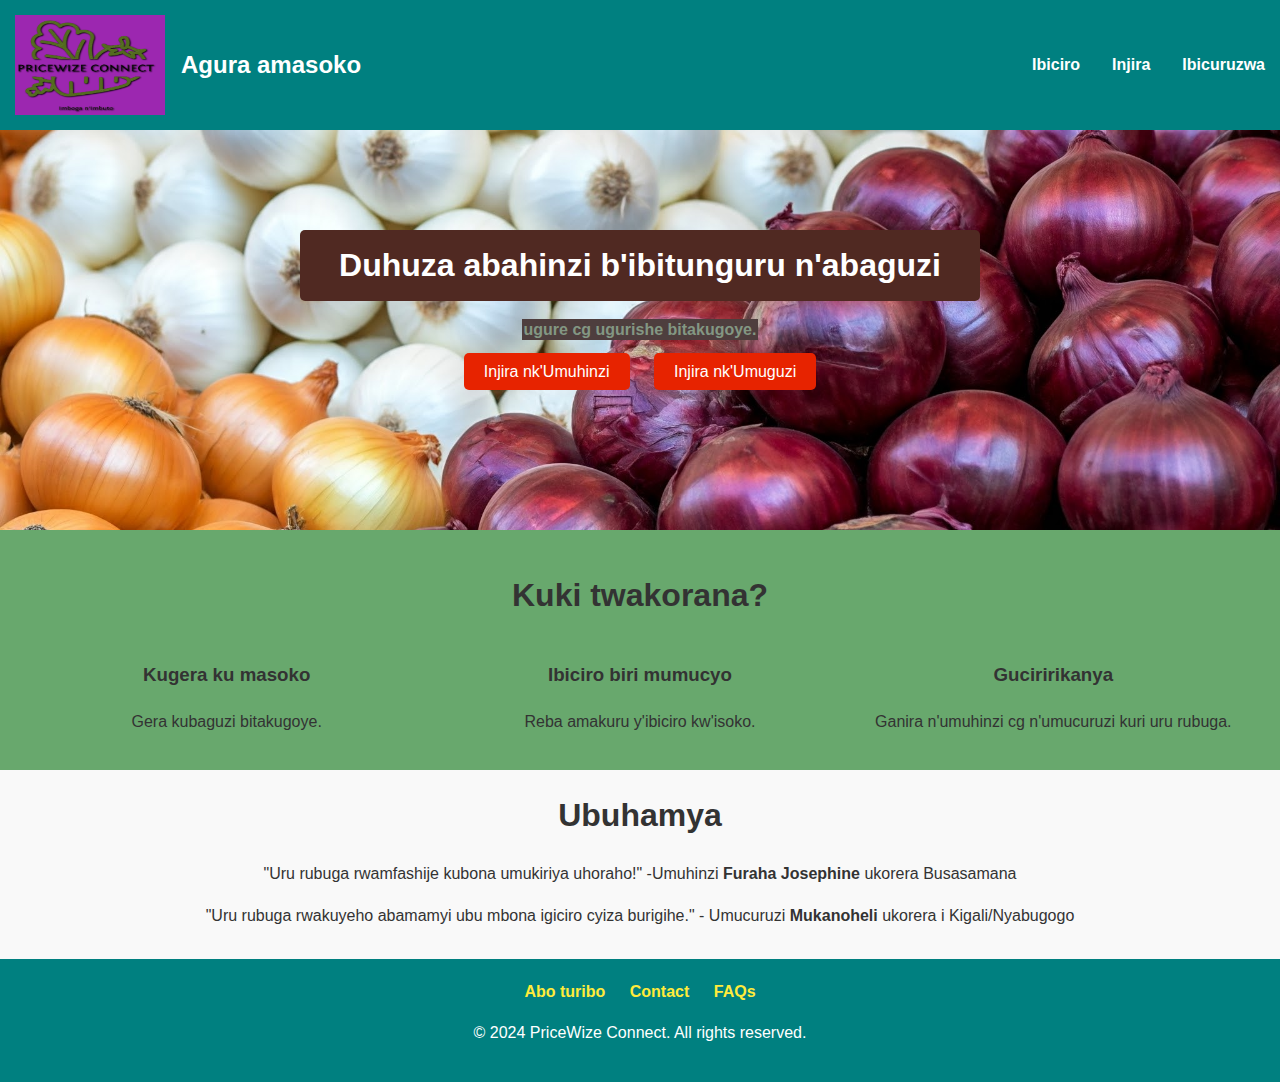
<file: wize/index.html>
<!DOCTYPE html>
<html lang="en">
  <head>
    <meta charset="UTF-8" />
    <meta name="viewport" content="width=device-width, initial-scale=1.0" />
    <title>PriceWize Connect - Connecting Farmers and Buyers</title>
    <link rel="stylesheet" href="styles.css" />
  </head>

  <body>
    <!-- Navigation Bar -->
    <nav>
      <div class="logo">
        <!-- Logo Image -->
        <img src="logo1.png" alt="PriceWize Connect Logo" class="logo-image" />
        <h1>Agura amasoko</h1>
      </div>
      <ul class="nav-links">
        <li><a href="ibiciro.html">Ibiciro</a></li>
        <li><a href="signin.html">Injira</a></li>
        <li><a href="product-listing.html">Ibicuruzwa</a></li>
      </ul>
    </nav>

    <!-- Hero Section -->
    <header class="hero">
      <div class="hero-text">
        <h2>Duhuza abahinzi b'ibitunguru n'abaguzi</h2>
        <p><strong id="tagline">ugure cg ugurishe bitakugoye.</strong></p>
        <a href="signin.html" class="button">Injira nk'Umuhinzi</a>
        <a href="signin.html" class="button">Injira nk'Umuguzi</a>
      </div>
    </header>

    <!-- Features Section -->
    <section id="features">
      <h2>Kuki twakorana?</h2>
      <div class="features-container">
        <div class="feature">
          <h3>Kugera ku masoko</h3>
          <p>Gera kubaguzi bitakugoye.</p>
        </div>
        <div class="feature">
          <h3>Ibiciro biri mumucyo</h3>
          <p>Reba amakuru y'ibiciro kw'isoko.</p>
        </div>
        <div class="feature">
          <h3>Guciririkanya</h3>
          <p>Ganira n'umuhinzi cg n'umucuruzi kuri uru rubuga.</p>
        </div>
      </div>
    </section>

    <!-- Testimonials Section -->
    <section id="testimonials">
      <h2>Ubuhamya</h2>
      <div class="testimonial">
        <p>
          "Uru rubuga rwamfashije kubona umukiriya uhoraho!" -Umuhinzi
          <strong>Furaha Josephine</strong>
          ukorera Busasamana
        </p>
      </div>
      <div class="testimonial">
        <p>
          "Uru rubuga rwakuyeho abamamyi ubu mbona igiciro cyiza burigihe." -
          Umucuruzi <strong>Mukanoheli</strong> ukorera i Kigali/Nyabugogo
        </p>
      </div>
    </section>

    <!-- Footer Section -->
    <footer>
      <div class="footer-links">
        <a href="#about">Abo turibo</a>
        <a href="contact.html">Contact</a>
        <a href="#">FAQs</a>
      </div>
      <p>&copy; 2024 PriceWize Connect. All rights reserved.</p>
    </footer>
    <script src="script.js"></script>
  </body>
</html>
</file>
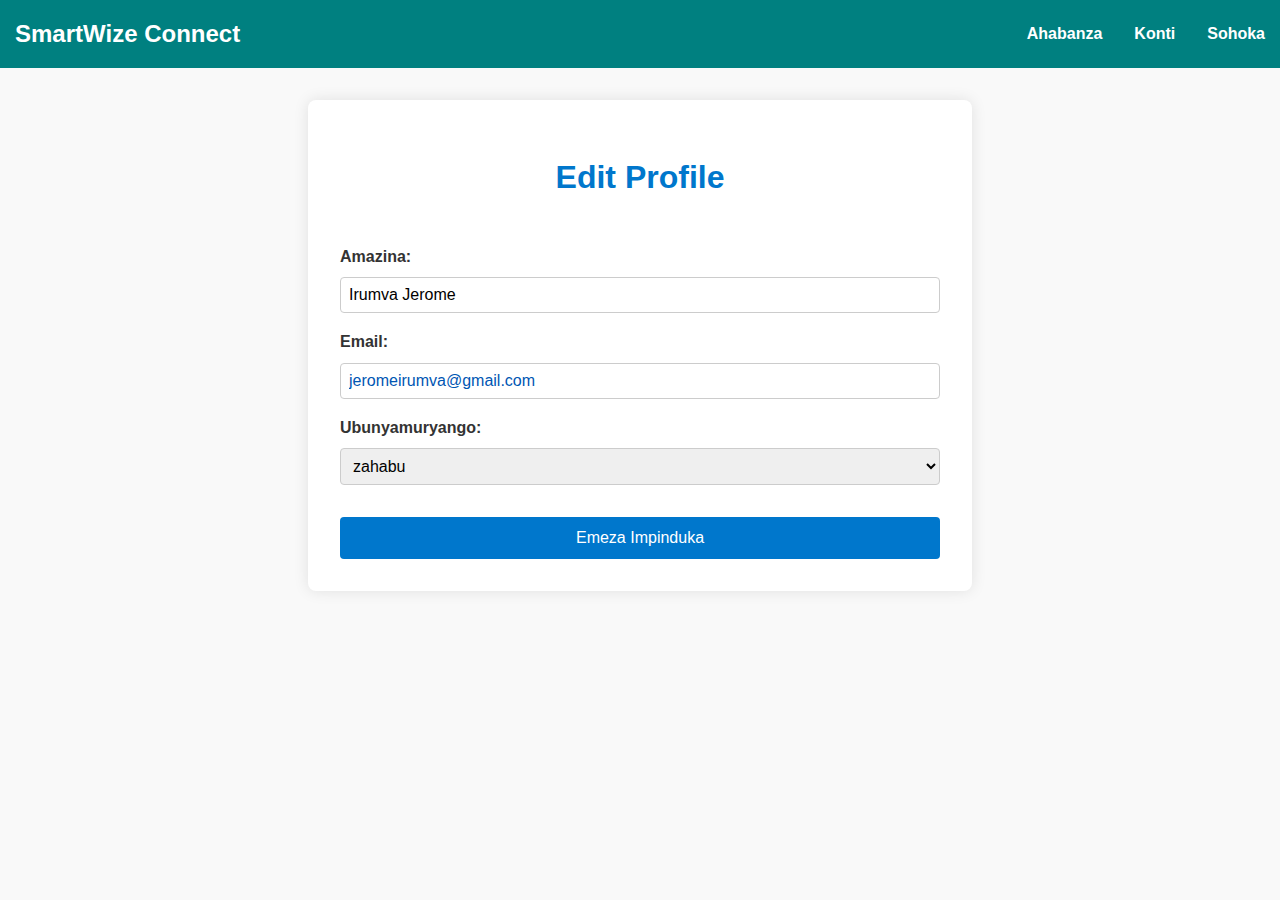
<file: wize/editProfile.html>
<!DOCTYPE html>
<html lang="en">
  <head>
    <meta charset="UTF-8" />
    <meta name="viewport" content="width=device-width, initial-scale=1.0" />
    <link rel="stylesheet" href="styles.css" />
    <title>Edit Profile</title>
  </head>
  <body>
    <nav>
      <div class="logo">
        <h1>SmartWize Connect</h1>
      </div>
      <ul class="nav-links">
        <li><a href="index.html">Ahabanza</a></li>
        <li><a href="konti.html">Konti</a></li>
        <li><a href="sohoka.html">Sohoka</a></li>
      </ul>
    </nav>

    <section id="edit-profile">
      <h2>Edit Profile</h2>
      <form action="#" method="post">
        <label for="name">Amazina:</label>
        <input type="text" id="name" name="name" value="Irumva Jerome" />

        <label for="email">Email:</label>
        <input
          type="email"
          id="email"
          name="email"
          value="jeromeirumva@gmail.com"
        />

        <label for="membership">Ubunyamuryango:</label>
        <select id="membership" name="membership">
          <option value="premium" selected>zahabu</option>
          <option value="basic">Rusange</option>
        </select>

        <button type="submit">Emeza Impinduka</button>
      </form>
    </section>
    <script src="script.js"></script>
  </body>
</html>
</file>
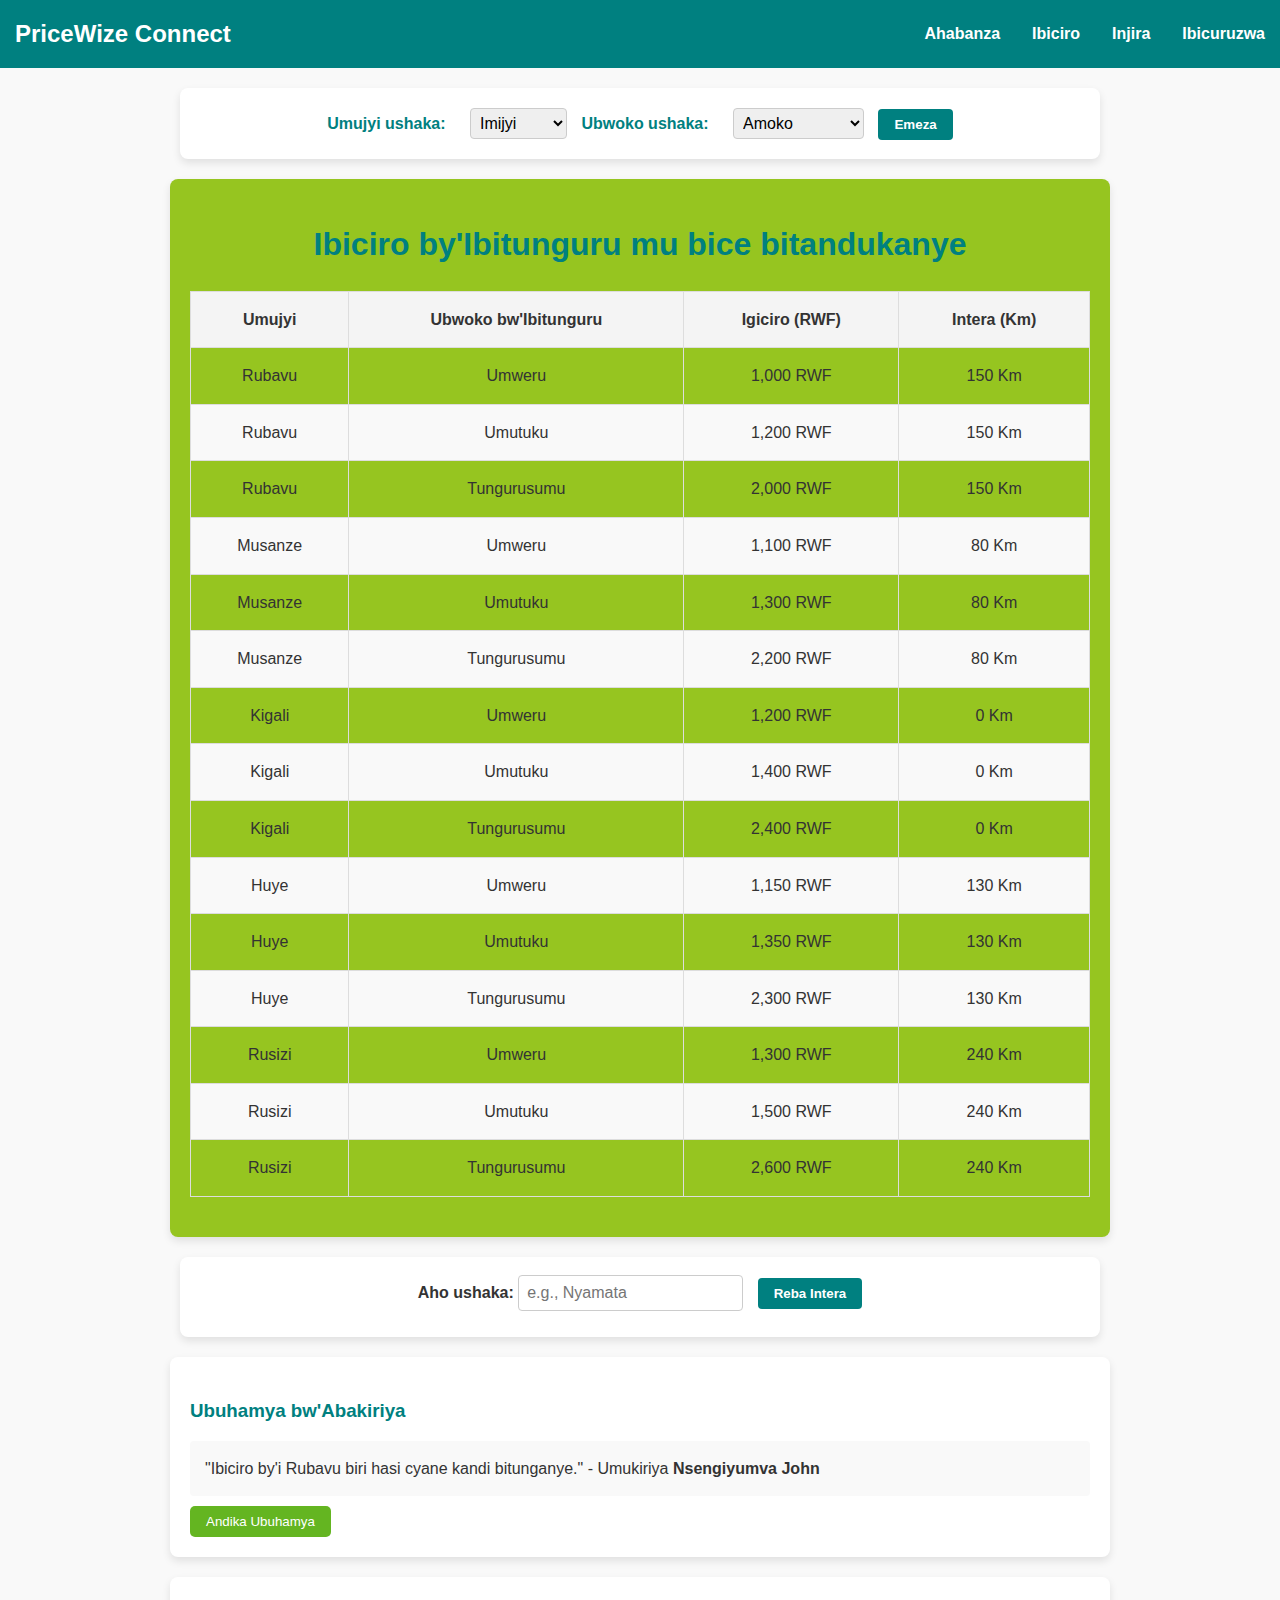
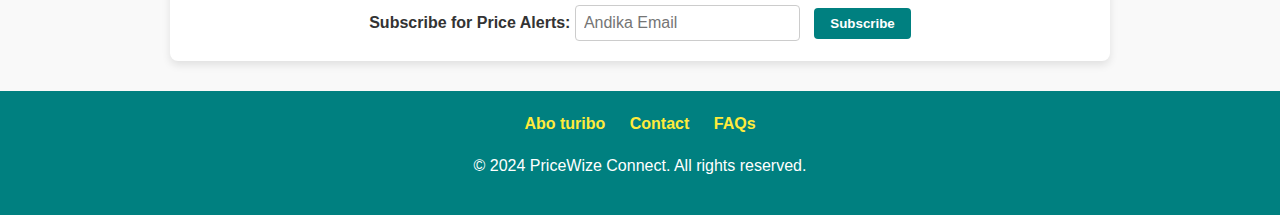
<file: wize/ibiciro.html>
<!DOCTYPE html>
<html lang="en">
  <head>
    <meta charset="UTF-8" />
    <meta name="viewport" content="width=device-width, initial-scale=1.0" />
    <title>Ibiciro - PriceWize Connect</title>
    <link rel="stylesheet" href="styles.css" />
  </head>

  <body>
    <!-- Navigation Bar -->
    <nav>
      <div class="logo">
        <h1>PriceWize Connect</h1>
      </div>
      <ul class="nav-links">
        <li><a href="index.html">Ahabanza</a></li>
        <li><a href="prices.html">Ibiciro</a></li>
        <li><a href="signin.html">Injira</a></li>
        <li><a href="product-listing.html">Ibicuruzwa</a></li>
      </ul>
    </nav>

    <!-- Filter Section -->
    <div class="filter-section">
      <label for="location-filter">Umujyi ushaka:</label>
      <select id="location-filter">
        <option value="all">Imijyi</option>
        <option value="rubavu">Rubavu</option>
        <option value="musanze">Musanze</option>
        <option value="kigali">Kigali</option>
        <option value="huye">Huye</option>
        <option value="rusizi">Rusizi</option>
      </select>

      <label for="type-filter">Ubwoko ushaka:</label>
      <select id="type-filter">
        <option value="all">Amoko</option>
        <option value="umweru">Umweru</option>
        <option value="umutuku">Umutuku</option>
        <option value="tungurusumu">Tungurusumu</option>
      </select>

      <button onclick="applyFilters()">Emeza</button>
    </div>

    <!-- Prices Section -->
    <section id="price-list">
      <h2>Ibiciro by'Ibitunguru mu bice bitandukanye</h2>
      <div class="price-table">
        <table>
          <thead>
            <tr>
              <th>Umujyi</th>
              <th>Ubwoko bw'Ibitunguru</th>
              <th>Igiciro (RWF)</th>
              <th>Intera (Km)</th>
            </tr>
          </thead>
          <tbody id="price-table-body">
            <tr>
              <td>Rubavu</td>
              <td>Umweru</td>
              <td>1,000 RWF</td>
              <td>150 Km</td>
            </tr>
            <tr>
              <td>Rubavu</td>
              <td>Umutuku</td>
              <td>1,200 RWF</td>
              <td>150 Km</td>
            </tr>
            <tr>
              <td>Rubavu</td>
              <td>Tungurusumu</td>
              <td>2,000 RWF</td>
              <td>150 Km</td>
            </tr>
            <tr>
              <td>Musanze</td>
              <td>Umweru</td>
              <td>1,100 RWF</td>
              <td>80 Km</td>
            </tr>
            <tr>
              <td>Musanze</td>
              <td>Umutuku</td>
              <td>1,300 RWF</td>
              <td>80 Km</td>
            </tr>
            <tr>
              <td>Musanze</td>
              <td>Tungurusumu</td>
              <td>2,200 RWF</td>
              <td>80 Km</td>
            </tr>
            <tr>
              <td>Kigali</td>
              <td>Umweru</td>
              <td>1,200 RWF</td>
              <td>0 Km</td>
            </tr>
            <tr>
              <td>Kigali</td>
              <td>Umutuku</td>
              <td>1,400 RWF</td>
              <td>0 Km</td>
            </tr>
            <tr>
              <td>Kigali</td>
              <td>Tungurusumu</td>
              <td>2,400 RWF</td>
              <td>0 Km</td>
            </tr>
            <tr>
              <td>Huye</td>
              <td>Umweru</td>
              <td>1,150 RWF</td>
              <td>130 Km</td>
            </tr>
            <tr>
              <td>Huye</td>
              <td>Umutuku</td>
              <td>1,350 RWF</td>
              <td>130 Km</td>
            </tr>
            <tr>
              <td>Huye</td>
              <td>Tungurusumu</td>
              <td>2,300 RWF</td>
              <td>130 Km</td>
            </tr>
            <tr>
              <td>Rusizi</td>
              <td>Umweru</td>
              <td>1,300 RWF</td>
              <td>240 Km</td>
            </tr>
            <tr>
              <td>Rusizi</td>
              <td>Umutuku</td>
              <td>1,500 RWF</td>
              <td>240 Km</td>
            </tr>
            <tr>
              <td>Rusizi</td>
              <td>Tungurusumu</td>
              <td>2,600 RWF</td>
              <td>240 Km</td>
            </tr>
          </tbody>
        </table>
      </div>
    </section>

    <!-- Distance Calculator Section -->
    <div class="distance-calculator">
      <label for="user-location">Aho ushaka:</label>
      <input type="text" id="user-location" placeholder="e.g., Nyamata" />
      <button onclick="calculateDistance()">Reba Intera</button>
      <p id="distance-result"></p>
    </div>

    <!-- Reviews Section -->
    <section id="reviews">
      <h3>Ubuhamya bw'Abakiriya</h3>
      <div class="review" id="review-section">
        <p>
          "Ibiciro by'i Rubavu biri hasi cyane kandi bitunganye." - Umukiriya
          <strong>Nsengiyumva John</strong>
        </p>
      </div>
      <button onclick="leaveReview()">Andika Ubuhamya</button>
    </section>

    <!-- Price Alert Subscription -->
    <div class="price-alert">
      <label for="email">Subscribe for Price Alerts:</label>
      <input type="email" id="email" placeholder="Andika Email" />
      <button onclick="subscribeAlert()">Subscribe</button>
    </div>

    <!-- Footer Section -->
    <footer>
      <div class="footer-links">
        <a href="#about">Abo turibo</a>
        <a href="contact.html">Contact</a>
        <a href="#">FAQs</a>
      </div>
      <p>&copy; 2024 PriceWize Connect. All rights reserved.</p>
    </footer>

    <script>
      // Apply filters to the price list
      function applyFilters() {
        const locationFilter = document.getElementById("location-filter").value;
        const typeFilter = document.getElementById("type-filter").value;
        const rows = document.querySelectorAll("#price-table-body tr");

        rows.forEach((row) => {
          const city = row.cells[0].innerText.toLowerCase();
          const type = row.cells[1].innerText.toLowerCase();
          const showRow =
            (locationFilter === "all" || city === locationFilter) &&
            (typeFilter === "all" || type === typeFilter);
          row.style.display = showRow ? "" : "none";
        });
      }

      // Calculate the distance from the user location to the listed locations
      function calculateDistance() {
        const userLocation = document.getElementById("user-location").value;
        const distances = {
          rubavu: "150 Km",
          musanze: "80 Km",
          kigali: "0 Km",
          huye: "130 Km",
          rusizi: "240 Km",
        };

        const lowerCaseLocation = userLocation.toLowerCase();
        const distanceResult =
          distances[lowerCaseLocation] || "Location not found.";
        document.getElementById("distance-result").innerText = distanceResult;
      }

      // Leave a review
      function leaveReview() {
        const reviewSection = document.getElementById("review-section");
        const newReview = prompt("Andika Ubuhamya (Review):");
        const name = prompt("Andika Izina ryawe (Your Name):");

        if (newReview && name) {
          const reviewDiv = document.createElement("div");
          reviewDiv.classList.add("review");
          reviewDiv.innerHTML = `<p>"${newReview}" - Umukiriya <strong>${name}</strong></p>`;
          reviewSection.appendChild(reviewDiv);
        }
      }

      // Subscribe for price alerts
      function subscribeAlert() {
        const email = document.getElementById("email").value;
        if (email) {
          alert(`You have subscribed for price alerts with email: ${email}`);
          document.getElementById("email").value = ""; // Clear the input
        } else {
          alert("Please enter a valid email address.");
        }
      }
    </script>
  </body>
</html>
</file>
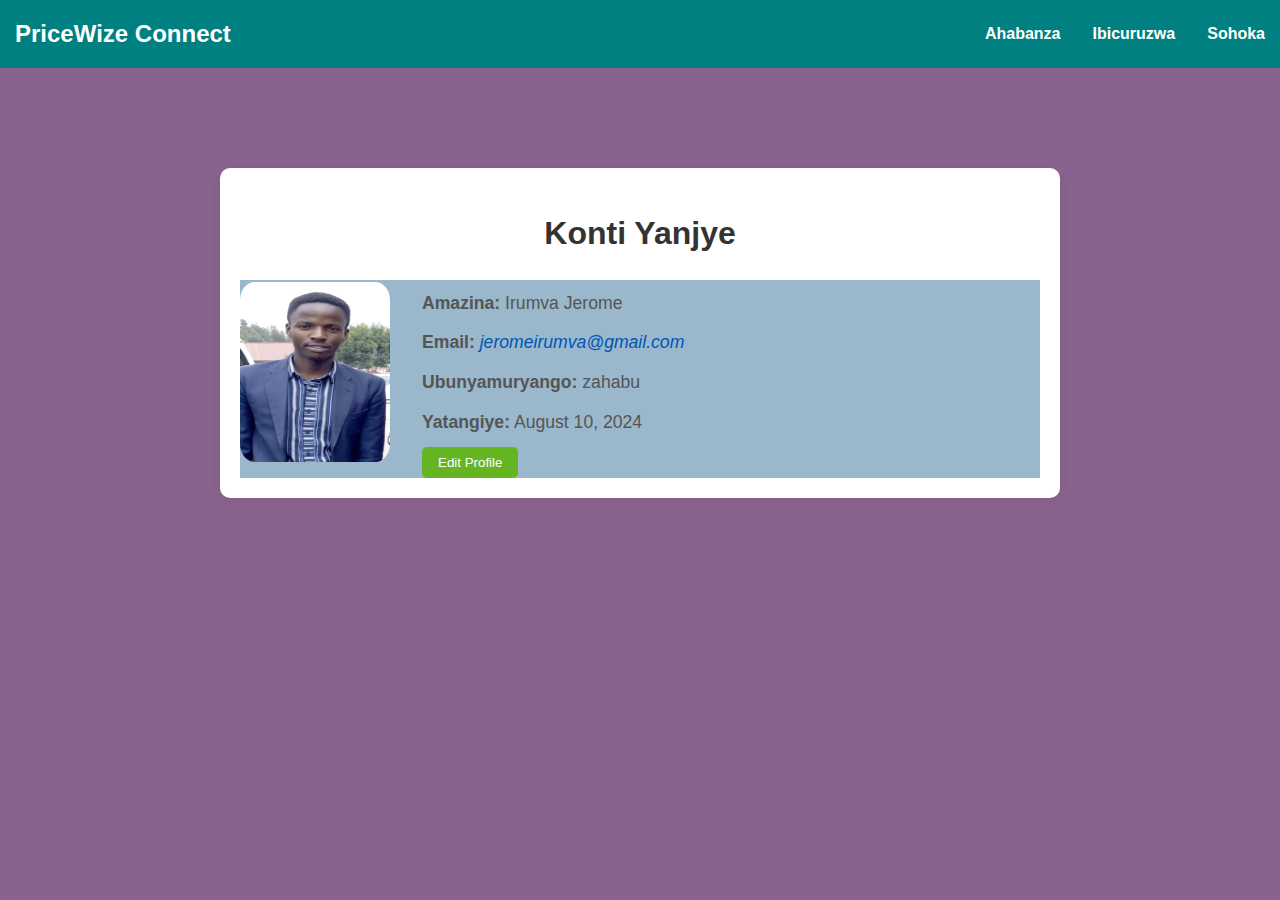
<file: wize/konti.html>
<!DOCTYPE html>
<html lang="en">
  <head>
    <meta charset="UTF-8" />
    <meta name="viewport" content="width=device-width, initial-scale=1.0" />
    <link rel="stylesheet" href="styles.css" />
    <title>My Account</title>
  </head>
  <body class="main-body">
    <!-- Added a class for potential future use -->
    <!-- Navigation Bar -->
    <nav>
      <div class="logo">
        <h1>PriceWize Connect</h1>
      </div>
      <ul class="nav-links">
        <li><a href="index.html">Ahabanza</a></li>
        <li><a href="product-listing.html">Ibicuruzwa</a></li>
        <li><a href="sohoka.html">Sohoka</a></li>
      </ul>
    </nav>

    <!-- Account Section -->
    <section id="my-account">
      <h2>Konti Yanjye</h2>
      <div class="account-container">
        <!-- Profile Picture -->
        <div class="profile-picture">
          <img src="Irumva Jerome.jpg" alt="Profile Picture" />
        </div>

        <!-- Account Info -->
        <div class="account-info">
          <p><strong>Amazina:</strong> Irumva Jerome</p>
          <p>
            <strong>Email:</strong> <em id="email">jeromeirumva@gmail.com</em>
          </p>
          <p><strong>Ubunyamuryango:</strong> zahabu</p>
          <p><strong>Yatangiye:</strong> August 10, 2024</p>

          <!-- Edit Profile Button -->
          <button onclick="window.location.href='editProfile.html'">
            Edit Profile
          </button>
        </div>
      </div>
    </section>
    <script src="script.js"></script>
  </body>
</html>
</file>
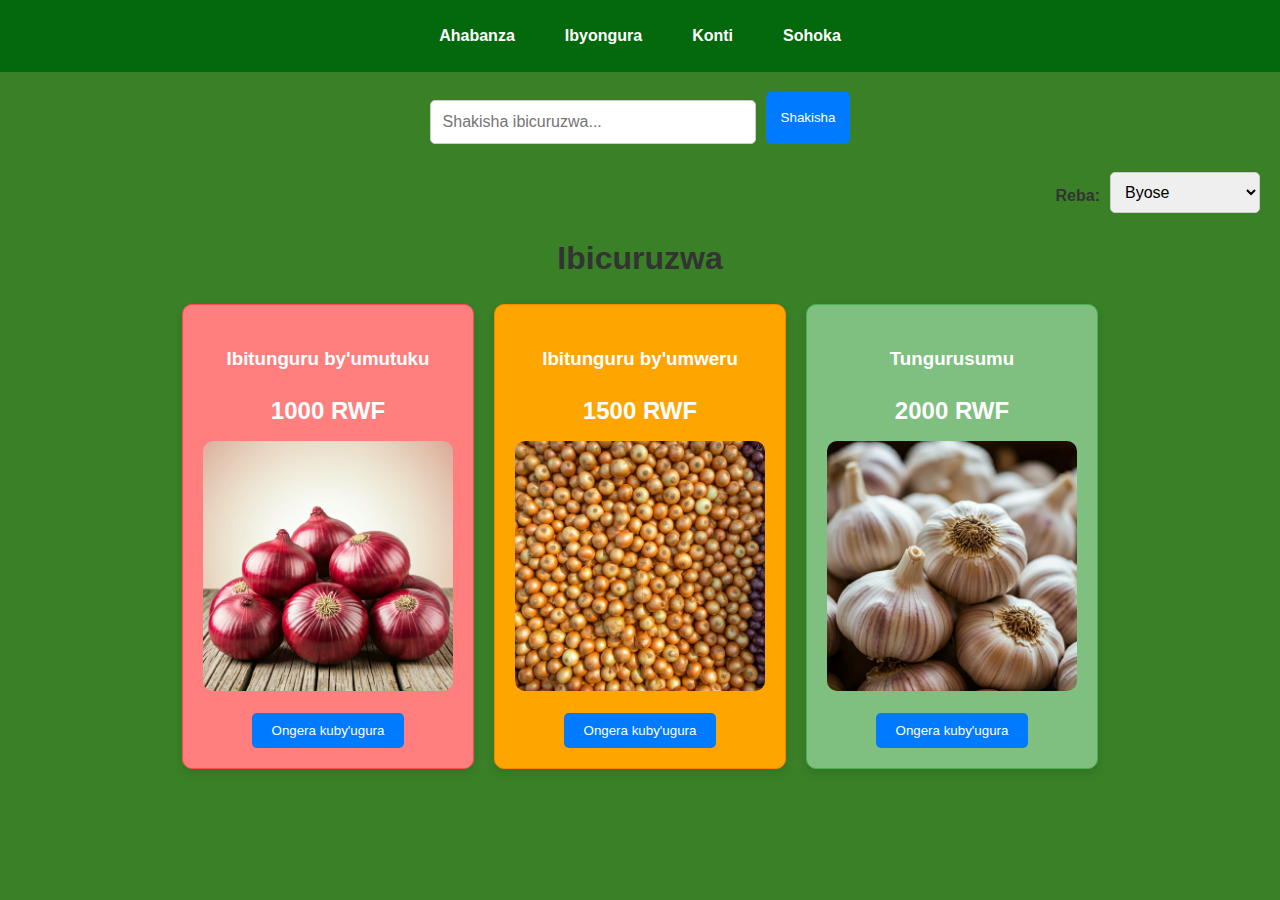
<file: wize/product-listing.html>
<!DOCTYPE html>
<html lang="en">
  <head>
    <meta charset="UTF-8" />
    <meta name="viewport" content="width=device-width, initial-scale=1.0" />
    <title>Product Listing</title>
    <link rel="stylesheet" href="styles.css" />
    <!-- Link to your CSS file -->
  </head>
  <body class="hose">
    <!-- ----------------------------------------------
         Product Listings Page 
         ---------------------------------------------- -->
    <header>
      <nav class="navbar">
        <a href="index.html">Ahabanza</a>
        <a href="cart.html">Ibyongura</a>
        <a href="konti.html">Konti</a>
        <a href="sohoka.html">Sohoka</a>
      </nav>
    </header>

    <div id="products">
      <!-- Search Bar -->
      <div class="search-container">
        <input
          type="text"
          id="searchInput"
          placeholder="Shakisha ibicuruzwa..."
        />
        <button type="button" id="searchButton">Shakisha</button>
      </div>

      <!-- Sort By Feature -->
      <div class="sort-container">
        <label for="sortSelect">Reba:</label>
        <select id="sortSelect">
          <option value="products">Byose</option>
          <option value="distance">Hafi</option>
          <option value="priceLowToHigh">Ibihenze</option>
          <option value="priceHighToLow">Ibihendutse</option>
        </select>
      </div>

      <h2>Ibicuruzwa</h2>

      <!-- Product Listing -->
      <div class="product-list">
        <div class="product color1">
          <h3>Ibitunguru by'umutuku</h3>
          <p class="price">1000 RWF</p>
          <img src="red onions22.png" alt="Product 1" />
          <button class="add-to-cart">Ongera kuby'ugura</button>
        </div>
        <div class="product color2">
          <h3>Ibitunguru by'umweru</h3>
          <p class="price">1500 RWF</p>
          <img src="brown onions.jpeg" alt="Ibitunguru by'umweru" />
          <button class="add-to-cart">Ongera kuby'ugura</button>
        </div>
        <div class="product color3">
          <h3>Tungurusumu</h3>
          <p class="price">2000 RWF</p>
          <img src="garlics22.png" alt="Product 3" />
          <button class="add-to-cart">Ongera kuby'ugura</button>
        </div>
      </div>
    </div>
    <script src="script.js"></script>
  </body>
</html>
</file>
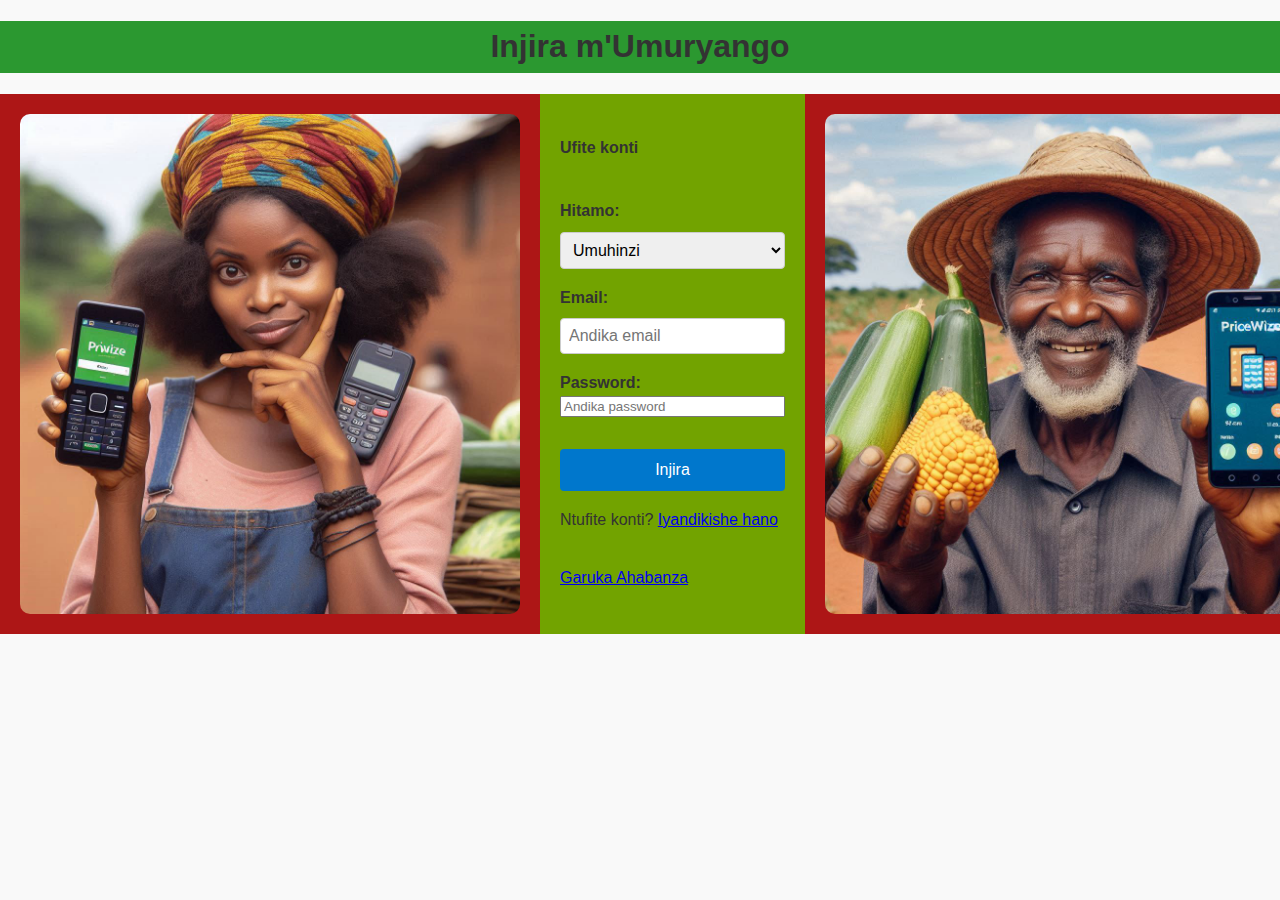
<file: wize/signin.html>
<!DOCTYPE html>
<html lang="en">
  <head>
    <meta charset="UTF-8" />
    <meta name="viewport" content="width=device-width, initial-scale=1.0" />
    <title>Sign In / Register - SmartWize Connect</title>
    <link rel="stylesheet" href="styles.css" />
  </head>
  <body>
    <header class="auth-header">
      <h1>Injira m'Umuryango</h1>
    </header>

    <section id="auth-form">
      <div class="image-container">
        <img src="Umucuruzi.jpeg" alt="Left Image" />
      </div>
      <div class="form-container">
        <form action="dashboard.html" method="post">
          <h4>Ufite konti</h4>

          <label for="user-type">Hitamo:</label>
          <select id="user-type" name="user_type" required>
            <option value="seller">Umuhinzi</option>
            <option value="buyer">Umuguzi</option>
          </select>

          <label for="email">Email:</label>
          <input
            type="email"
            id="email"
            name="email"
            placeholder="Andika email"
            required
          />

          <label for="password">Password:</label>
          <input
            type="password"
            id="password"
            name="password"
            placeholder="Andika password"
            required
          />

          <button type="submit">Injira</button>

          <p>Ntufite konti? <a href="signup.html">Iyandikishe hano</a></p>
          <p><a href="index.html">Garuka Ahabanza</a></p>
        </form>
      </div>
      <div class="image-container">
        <img src="muzeheprice.jpeg" alt="Right Image" />
      </div>
    </section>
    <script src="script.js"></script>
  </body>
</html>
</file>
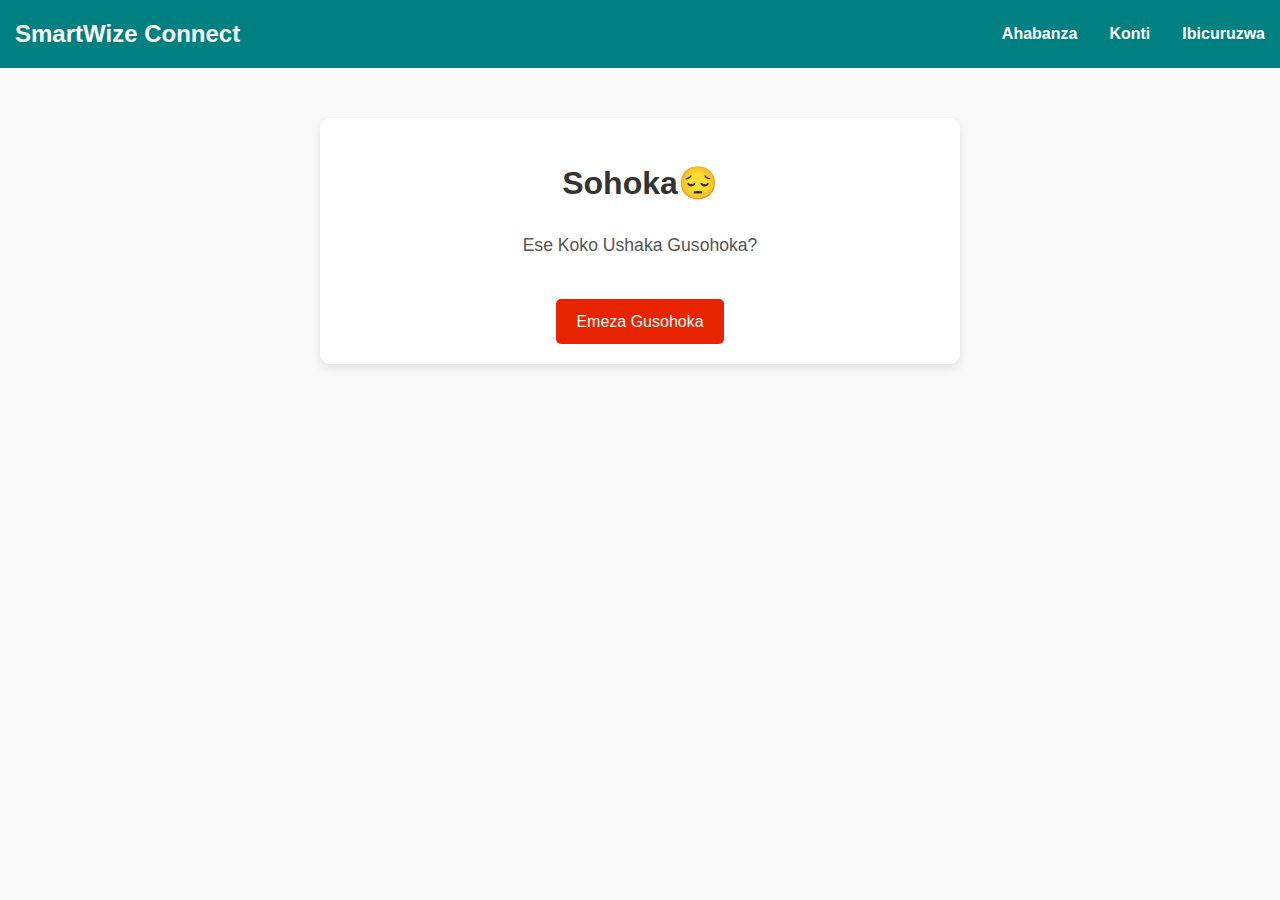
<file: wize/sohoka.html>
<!DOCTYPE html>
<html lang="en">
  <head>
    <meta charset="UTF-8" />
    <meta name="viewport" content="width=device-width, initial-scale=1.0" />
    <link rel="stylesheet" href="styles.css" />
    <title>Sign Out</title>
  </head>
  <body>
    <nav>
      <div class="logo"><h1>SmartWize Connect</h1></div>
      <ul class="nav-links">
        <li><a href="index.html">Ahabanza</a></li>
        <li><a href="konti.html">Konti</a></li>
        <li><a href="product-listing.html">Ibicuruzwa</a></li>
      </ul>
    </nav>

    <section id="sign-out">
      <h2>Sohoka😔</h2>
      <p>Ese Koko Ushaka Gusohoka?</p>
      <a href="index.html" class="button">Emeza Gusohoka</a>
    </section>
    <script src="script.js"></script>
  </body>
</html>
</file>
<file: wize/styles.css>
/* ----------------------------------------------
   Global Styles: These styles apply to the entire page 
   ---------------------------------------------- */
body {
  font-family: Arial, sans-serif; /* Sets the font for the whole page */
  line-height: 1.6; /* Improves readability by setting line spacing */
  margin: 0; /* Removes default margins */
  padding: 0; /* Removes default padding */
  background-color: #73b86d; /* Sets a light green background color */
  color: #333; /* Sets a dark color for text */
}

/* ----------------------------------------------
     Navigation Bar: Styles for the top navigation bar 
     ---------------------------------------------- */
nav {
  background-color: #333; /* Dark background color for the nav bar */
  color: #274236; /* Dark text color */
  padding: 10px 20px; /* Spacing inside the nav bar */
  display: flex; /* Aligns items horizontally */
  justify-content: space-between; /* Places logo on one end and nav links on the other */
  align-items: center; /* Aligns items vertically */
}

.logo h1 {
  margin: 0; /* Removes margin from the logo text */
  font-size: 24px; /* Sets the size of the logo text */

  color: #fff; /* White text color */
}

.nav-links {
  list-style: none; /* Removes bullets from the list */
  display: flex; /* Aligns links horizontally */
}

.nav-links li {
  margin-left: 20px; /* Spacing between each link */
}

.nav-links a {
  color: #fff; /* Sets link text color to white */
  text-decoration: none; /* Removes underline from links */
  font-weight: bold; /* Makes links bold */
}

.nav-links a:hover {
  text-decoration: underline; /* Underlines link on hover for emphasis */
}

/* ----------------------------------------------
     Home Page: Styles for the hero section 
     ---------------------------------------------- */
.hero {
  background: url("ibitunguru-1.jpeg") no-repeat center center/cover; /* Sets a background image with full coverage */
  color: #fff; /* Sets text color to white */
  height: 300px; /* Sets height for the hero section */
  text-align: center; /* Centers text horizontally */
  padding-top: 100px; /* Adds padding to push text down */
}
/* Logo Styling */
.logo {
  display: flex;
  align-items: center;
  gap: 1rem; /* Spacing between the logo image and text */
}

.logo-image {
  width: 150px; /* Adjust the width of the logo as needed */
  height: 100px; /* Maintain the aspect ratio */
}

.hero h2 {
  background-color: #502922; /* Background for the headline text */
  width: 50%; /* Sets the width to half of the container */
  margin: auto; /* Centers horizontally */
  color: #fff; /* White text color */
  padding: 10px 20px; /* Adds padding for space around the text */
  text-decoration: none;
  border-radius: 5px; /* Rounds corners */
}
#tagline {
  color: #839783;
  background-color: rgb(78, 62, 62);
  padding: 2px 2px;
}

.hero .button {
  background-color: #e72300; /* Red button background */
  color: #fff; /* White button text */
  padding: 10px 20px; /* Adds padding inside the button */
  text-decoration: none; /* Removes underline from buttons */
  border-radius: 5px; /* Rounds button corners */
  margin: 10px; /* Adds margin between buttons */
}

.hero .button:hover {
  background-color: #e68a00; /* Changes button color on hover for emphasis */
}

/* ----------------------------------------------
     Features Section: Styles for the features part of the home page 
     ---------------------------------------------- */
#features {
  background-color: #68a86d; /* Greenish background */
  padding: 20px; /* Adds padding for space */
  text-align: center; /* Centers text */
}

.features-container {
  display: flex; /* Aligns features horizontally */
  justify-content: space-around; /* Adds space around each feature */
}

.feature {
  width: 30%; /* Each feature takes 30% of the width */
}
#testimonials {
  text-align: center;
  margin: 0 auto;
}

footer {
  text-align: center;
  margin: 0 auto;
}
/* ----------------------------------------------
     Sign-In Page: Styles for the authentication page 
     ---------------------------------------------- */
.auth-header {
  background-color: #2b9830;
  text-align: center;
}
#auth-form {
  display: flex;
  flex-direction: row; /* Arrange elements horizontally */
  background-color: rgb(173, 22, 22);
}

.image-container {
  flex: 1; /* Make image container take up available space */
  display: flex;
  justify-content: center;
  align-items: center;
  padding: 20px;
}

.image-container img {
  width: 500px; /* Adjust image width as needed */
  height: auto; /* Maintain aspect ratio */
  border-radius: 10px; /* Add rounded corners */
}

.form-container {
  flex: 2; /* Make form container take up more space */
  padding: 20px;
  background-color: #72a300;
}
/* ----------------------------------------------
     Product Listings Page: Styles for the product list page 
     ---------------------------------------------- */
/* ----------------------------------------------
   General Styles 
   ---------------------------------------------- */
.hose {
  font-family: "Segoe UI", Tahoma, Geneva, Verdana, sans-serif;
  background-color: #398027;
  margin: 0;
  padding: 0;
  color: #333;
  line-height: 1.6;
}

h2 {
  text-align: center;
  font-size: 2em;
  color: #333;
  margin: 20px 0;
}

/* ----------------------------------------------
   Navbar Styles 
   ---------------------------------------------- */
.navbar {
  background-color: #04680c;
  padding: 15px;
  display: flex;
  justify-content: center;
  gap: 20px;
}

.navbar a {
  color: white;
  text-decoration: none;
  font-weight: bold;
  padding: 8px 15px;
  border-radius: 5px;
  transition: background-color 0.3s ease-in-out;
}

.navbar a:hover {
  background-color: #0056b3;
}

/* ----------------------------------------------
   Search Container Styles 
   ---------------------------------------------- */
.search-container {
  display: flex;
  justify-content: center;
  margin: 20px 0;
}

#searchInput {
  padding: 12px;
  border: 1px solid #ccc;
  border-radius: 5px;
  width: 300px;
  font-size: 1em;
}

#searchButton {
  padding: 12px 15px;
  background-color: #007bff;
  color: white;
  border: none;
  border-radius: 5px;
  cursor: pointer;
  margin-left: 10px;
  transition: background-color 0.3s ease-in-out;
}

#searchButton:hover {
  background-color: #0056b3;
}

/* ----------------------------------------------
   Sort By Container Styles 
   ---------------------------------------------- */
.sort-container {
  display: flex;
  align-items: center;
  justify-content: flex-end;
  margin: 20px 20px 20px 0;
  position: relative;
}

.sort-container label {
  font-size: 1em;
  color: #333;
  margin-right: 10px;
}

#sortSelect {
  padding: 10px;
  border-radius: 5px;
  border: 1px solid #ccc;
  font-size: 1em;
  width: 150px;
}

/* ----------------------------------------------
   Product List Styles 
   ---------------------------------------------- */
.product-list {
  display: flex;
  justify-content: center;
  flex-wrap: wrap;
  gap: 20px;
  padding: 0 20px;
}

.product {
  border-radius: 10px;
  padding: 20px;
  text-align: center;
  width: 250px;
  box-shadow: 0 4px 10px rgba(0, 0, 0, 0.1);
  transition: transform 0.3s ease-in-out, box-shadow 0.3s ease-in-out;
  color: #fff;
}

.product.color1 {
  background-color: #ff7f7f;
  border: 1px solid #ff4c4c;
}

.product.color2 {
  background-color: #ffa500;
  border: 1px solid #ff8500;
}

.product.color3 {
  background-color: #7fbf7f;
  border: 1px solid #4caf50;
}

.product.color4 {
  background-color: #7fafff;
  border: 1px solid #4080ff;
}

.product.color5 {
  background-color: #d47fff;
  border: 1px solid #b14cff;
}

.product:hover {
  transform: translateY(-5px);
  box-shadow: 0 8px 20px rgba(0, 0, 0, 0.15);
}

.product img {
  width: 100%;
  height: auto;
  border-radius: 10px;
  margin-bottom: 15px;
}

.price {
  font-size: 1.5em;
  color: #fff;
  margin: 10px 0;
  font-weight: bold;
}

.add-to-cart {
  padding: 10px 20px;
  background-color: #007bff;
  color: white;
  border: none;
  border-radius: 5px;
  cursor: pointer;
  transition: background-color 0.3s ease-in-out;
}

.add-to-cart:hover {
  background-color: #0056b3;
}

/* ----------------------------------------------
   Global Styles: These styles apply to the entire page 
   ---------------------------------------------- */
body {
  font-family: Arial, sans-serif;
  line-height: 1.6;
  margin: 0;
  padding: 0;
  background-color: #73b86d;
  color: #333;
}

/* Existing styles here... */

/* ----------------------------------------------
       My Account Page: Styles for the user account page 
       ---------------------------------------------- */

/* General Styles */
.main-body {
  font-family: Arial, sans-serif;
  background-color: #88638d; /* Change this color to your desired background color */
  margin: 0;
  padding: 0;
}

/* Navigation Bar */
nav {
  background-color: #333;
  color: #fff;
  display: flex;
  justify-content: space-between;
  padding: 1rem;
}

nav .nav-links {
  list-style: none;
  display: flex;
  gap: 1rem;
}

nav .nav-links li a {
  color: #fff;
  text-decoration: none;
}

/* Account Section */
#my-account {
  max-width: 800px;
  margin: 100px auto;
  padding: 20px;
  border-radius: 10px;
  background: #fff; /* White background for the account section */
  box-shadow: 0 4px 10px rgba(121, 45, 45, 0.1);
}

.account-container {
  display: flex;
  gap: 2rem;
  background-color: #9ab7cc; /* Background color for the account container */
}

.profile-picture img {
  width: 150px;
  height: 180px;
  border-radius: 10%;
  margin-top: 2px;
}

.account-info p {
  margin: 0.5rem 0;
}

#email {
  color: #0056b3;
}

button {
  padding: 0.5rem 1rem;
  background-color: #64b521;
  color: #fff;
  border: none;
  border-radius: 5px;
  cursor: pointer;
}

button:hover {
  background-color: #0056b3;
}

/* My Account Header */
#my-account h2 {
  text-align: center;
  color: #333;
  font-size: 2em;
  margin-bottom: 20px;
}

#my-account .account-info {
  font-size: 1.1em;
  line-height: 1.8;
  color: #555;
}

/* ----------------------------------------------
       Sign Out Page: Styles for the sign-out confirmation page 
       ---------------------------------------------- */
#sign-out {
  max-width: 600px;
  margin: 50px auto;
  padding: 20px;
  background-color: #fff;
  border-radius: 10px;
  box-shadow: 0 4px 10px rgba(0, 0, 0, 0.1);
  text-align: center;
}

#sign-out h2 {
  color: #333;
  font-size: 2em;
  margin-bottom: 20px;
}

#sign-out p {
  font-size: 1.1em;
  line-height: 1.8;
  color: #555;
}

#sign-out .button {
  display: inline-block;
  background-color: #e72300;
  color: #fff;
  padding: 10px 20px;
  text-decoration: none;
  border-radius: 5px;
  margin-top: 20px;
  transition: background-color 0.3s ease;
}

#sign-out .button:hover {
  background-color: #e68a00;
}

/* ----------------------------------------------
       Edit profile: Styles for the edit profile page 
       ---------------------------------------------- */

/* General Styling */
body {
  font-family: Arial, sans-serif;
  line-height: 1.6;
  margin: 0;
  padding: 0;
  background-color: #f4f4f4;
  color: #333;
}

nav {
  background-color: #0077cc;
  padding: 1rem;
  color: #fff;
  display: flex;
  justify-content: space-between;
  align-items: center;
}

.logo h1 {
  font-size: 1.5rem;
  margin: 0;
}

.nav-links {
  list-style: none;
  display: flex;
}

.nav-links li {
  margin-left: 1rem;
}

.nav-links a {
  text-decoration: none;
  color: #fff;
  font-weight: bold;
  transition: color 0.3s;
}

.nav-links a:hover {
  color: #ffde59;
}

/* Edit Profile Section */
#edit-profile {
  max-width: 600px;
  margin: 2rem auto;
  padding: 2rem;
  background-color: #fff;
  box-shadow: 0 0 15px rgba(0, 0, 0, 0.1);
  border-radius: 8px;
}

#edit-profile h2 {
  text-align: center;
  margin-bottom: 1.5rem;
  color: #0077cc;
}

form {
  display: flex;
  flex-direction: column;
}

label {
  margin-top: 1rem;
  font-weight: bold;
}

input[type="text"],
input[type="email"],
select {
  padding: 0.5rem;
  font-size: 1rem;
  border: 1px solid #ccc;
  border-radius: 4px;
  margin-top: 0.5rem;
}

input[type="text"]:focus,
input[type="email"]:focus,
select:focus {
  border-color: #0077cc;
  outline: none;
}

button[type="submit"] {
  margin-top: 2rem;
  padding: 0.75rem;
  font-size: 1rem;
  background-color: #0077cc;
  color: #fff;
  border: none;
  border-radius: 4px;
  cursor: pointer;
  transition: background-color 0.3s;
}

button[type="submit"]:hover {
  background-color: #005fa3;
}

/* Responsive Styling */
@media (max-width: 600px) {
  nav {
    flex-direction: column;
    text-align: center;
  }

  .nav-links {
    flex-direction: column;
    margin-top: 1rem;
  }

  .nav-links li {
    margin: 0.5rem 0;
  }

  #edit-profile {
    margin: 1rem;
    padding: 1.5rem;
  }

  button[type="submit"] {
    font-size: 0.9rem;
    padding: 0.5rem;
  }
}

/*Styles for ibiciro page*/

/* General Styles */
body {
  font-family: Arial, sans-serif;
  background-color: #f9f9f9;
  color: #333;
  line-height: 1.6;
  margin: 0;
  padding: 0;
}

/* Navigation Bar */
nav {
  background-color: #008080;
  color: #fff;
  padding: 15px;
  display: flex;
  justify-content: space-between;
  align-items: center;
}

nav .logo h1 {
  margin: 0;
  font-size: 1.5rem;
  color: #fff;
}

.nav-links {
  list-style: none;
  display: flex;
  gap: 20px;
  margin: 0;
  padding: 0;
}

.nav-links li {
  display: inline;
}

.nav-links a {
  color: #fff;
  text-decoration: none;
  font-weight: bold;
  transition: color 0.3s;
}

.nav-links a:hover {
  color: #ffeb3b;
}

/* Price List Section */
#price-list {
  max-width: 900px;
  margin: 20px auto;
  padding: 20px;
  background: #96c520;
  border-radius: 8px;
  box-shadow: 0 4px 8px rgba(0, 0, 0, 0.1);
  text-align: center;
}

#price-list h2 {
  color: #008080;
  margin-bottom: 20px;
}

.price-table table {
  width: 100%;
  border-collapse: collapse;
  margin: 20px 0;
}

.price-table th,
.price-table td {
  padding: 15px;
  border: 1px solid #ddd;
  text-align: center;
}

.price-table th {
  background-color: #f4f4f4;
}

.price-table tr:nth-child(even) {
  background-color: #f9f9f9;
}

.price-table tr:hover {
  background-color: #f1f1f1;
}

/* Filter Section */
.filter-section {
  max-width: 900px;
  margin: 20px auto;
  padding: 10px;
  background: #fff;
  border-radius: 8px;
  box-shadow: 0 4px 8px rgba(0, 0, 0, 0.1);
  text-align: center;
}

.filter-section label {
  margin-right: 10px;
  font-weight: bold;
  color: #008080;
}

.filter-section select {
  margin: 10px;
  padding: 5px;
  border-radius: 4px;
  border: 1px solid #ccc;
}

.filter-section button {
  padding: 8px 16px;
  border: none;
  background-color: #008080;
  color: #fff;
  font-weight: bold;
  border-radius: 4px;
  cursor: pointer;
  transition: background-color 0.3s;
}

.filter-section button:hover {
  background-color: #006666;
}

/* Distance Calculator Section */
.distance-calculator {
  max-width: 900px;
  margin: 20px auto;
  padding: 10px;
  background: #fff;
  border-radius: 8px;
  box-shadow: 0 4px 8px rgba(0, 0, 0, 0.1);
  text-align: center;
}

.distance-calculator input {
  padding: 8px;
  margin-right: 10px;
  border-radius: 4px;
  border: 1px solid #ccc;
}

.distance-calculator button {
  padding: 8px 16px;
  border: none;
  background-color: #008080;
  color: #fff;
  font-weight: bold;
  border-radius: 4px;
  cursor: pointer;
  transition: background-color 0.3s;
}

.distance-calculator button:hover {
  background-color: #006666;
}

/* Reviews Section */
#reviews {
  max-width: 900px;
  margin: 20px auto;
  padding: 20px;
  background: #fff;
  border-radius: 8px;
  box-shadow: 0 4px 8px rgba(0, 0, 0, 0.1);
  text-align: left;
}

#reviews h3 {
  color: #008080;
  margin-bottom: 15px;
}

.review {
  background-color: #f9f9f9;
  padding: 15px;
  margin-bottom: 10px;
  border-radius: 4px;
}

.review p {
  margin: 0;
}

/* Price Alert Subscription */
.price-alert {
  max-width: 900px;
  margin: 20px auto;
  padding: 20px;
  background: #fff;
  border-radius: 8px;
  box-shadow: 0 4px 8px rgba(0, 0, 0, 0.1);
  text-align: center;
}

.price-alert input[type="email"] {
  padding: 8px;
  margin-right: 10px;
  border-radius: 4px;
  border: 1px solid #ccc;
}

.price-alert button {
  padding: 8px 16px;
  border: none;
  background-color: #008080;
  color: #fff;
  font-weight: bold;
  border-radius: 4px;
  cursor: pointer;
  transition: background-color 0.3s;
}

.price-alert button:hover {
  background-color: #006666;
}

/* Footer Section */
footer {
  background-color: #008080;
  color: #fff;
  text-align: center;
  padding: 20px;
  margin-top: 30px;
}

.footer-links {
  margin-bottom: 10px;
}

.footer-links a {
  color: #ffeb3b;
  margin: 0 10px;
  text-decoration: none;
  font-weight: bold;
}

.footer-links a:hover {
  text-decoration: underline;
}
</file>
